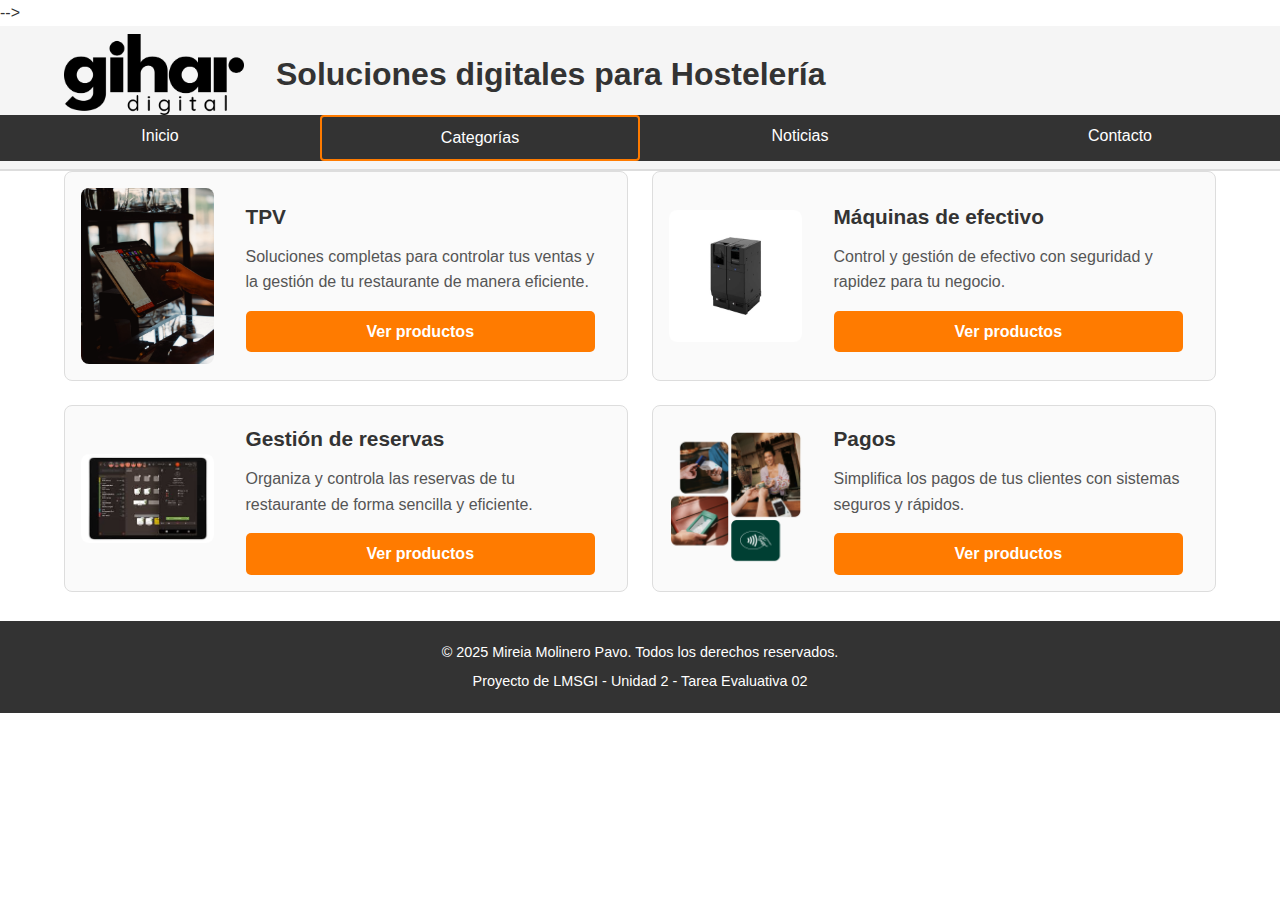
<file: categorias.html>
<!-- 
Autor: Mireia Molinero Pavo
Asignatura: LMSGI
Unidad: UD 02 - Desarrollo web con HTML5 y CSS3
Tarea: Tarea Evaluativa 02 - Desarrollar el sitio web diseñado en la tarea anterior
Fecha: 24/10/2025
Enlace al documento de reflexión: https://drive.google.com/file/d/1W72-1U_CYEeWA-PPLx0Kqy7PvhCFsbT4/view?usp=sharing
Enlace a la página web publicada: https://mmolinero-blip.github.io/Web-TE.02/index.html
Enlace al repositorio donde está ubicado el código: https://github.com/mmolinero-blip/Web-TE.02
-->
-->
<!DOCTYPE html>
<html lang="es">
<head>
  <meta charset="UTF-8">
  <meta name="viewport" content="width=device-width, initial-scale=1.0">
  <title>Categorías - Gihar Digital</title>
  <link rel="stylesheet" href="css/estilos.css">
</head>
<body>

  <!-- CABECERA PRINCIPAL -->
  <header class="cabecera-principal">
    <div class="contenedor contenedor-header">
      <!-- LOGO -->
      <img src="img/logo.png" alt="Logo del sitio" class="logo">

      <!-- Título principal -->
      <h1 class="titulo-pagina">Soluciones digitales para Hostelería</h1>
    </div>

    <!-- MENÚ DE NAVEGACIÓN -->
    <nav class="menu-navegacion">
      <ul>
        <li><a href="index.html">Inicio</a></li>
        <li><a href="categorias.html" class="activo">Categorías</a></li>
        <li><a href="noticias.html">Noticias</a></li>
        <li><a href="contacto.html">Contacto</a></li>
      </ul>
    </nav>
  </header>

  <!-- CONTENIDO PRINCIPAL -->
  <main class="contenedor grid-categorias">

    <!-- CATEGORÍA 1 -->
    <section class="categoria">
      <img src="img/tpv.jpg" alt="Terminal Punto de Venta">
      <div class="informacion">
        <h2>TPV</h2>
        <p>Soluciones completas para controlar tus ventas y la gestión de tu restaurante de manera eficiente.</p>
        <a href="productos.html#tpv" class="boton">Ver productos</a>
      </div>
    </section>

    <!-- CATEGORÍA 2 -->
    <section class="categoria">
      <img src="img/maquinas.jpg" alt="Máquinas de efectivo">
      <div class="informacion">
        <h2>Máquinas de efectivo</h2>
        <p>Control y gestión de efectivo con seguridad y rapidez para tu negocio.</p>
        <a href="productos.html#maquinas" class="boton">Ver productos</a>
      </div>
    </section>

    <!-- CATEGORÍA 3 -->
    <section class="categoria">
      <img src="img/reservas.jpg" alt="Gestión de reservas">
      <div class="informacion">
        <h2>Gestión de reservas</h2>
        <p>Organiza y controla las reservas de tu restaurante de forma sencilla y eficiente.</p>
        <a href="productos.html#reservas" class="boton">Ver productos</a>
      </div>
    </section>

    <!-- CATEGORÍA 4 -->
    <section class="categoria">
      <img src="img/pagos.png" alt="Pagos">
      <div class="informacion">
        <h2>Pagos</h2>
        <p>Simplifica los pagos de tus clientes con sistemas seguros y rápidos.</p>
        <a href="productos.html#pagos" class="boton">Ver productos</a>
      </div>
    </section>

  </main>

  <!-- ============================= -->
  <!-- PIE DE PÁGINA -->
  <!-- ============================= -->
  <footer class="pie-pagina">
    <p>&copy; 2025 Mireia Molinero Pavo. Todos los derechos reservados.</p>
    <p>Proyecto de LMSGI - Unidad 2 - Tarea Evaluativa 02</p>
  </footer>
</body>
</html>
</file>
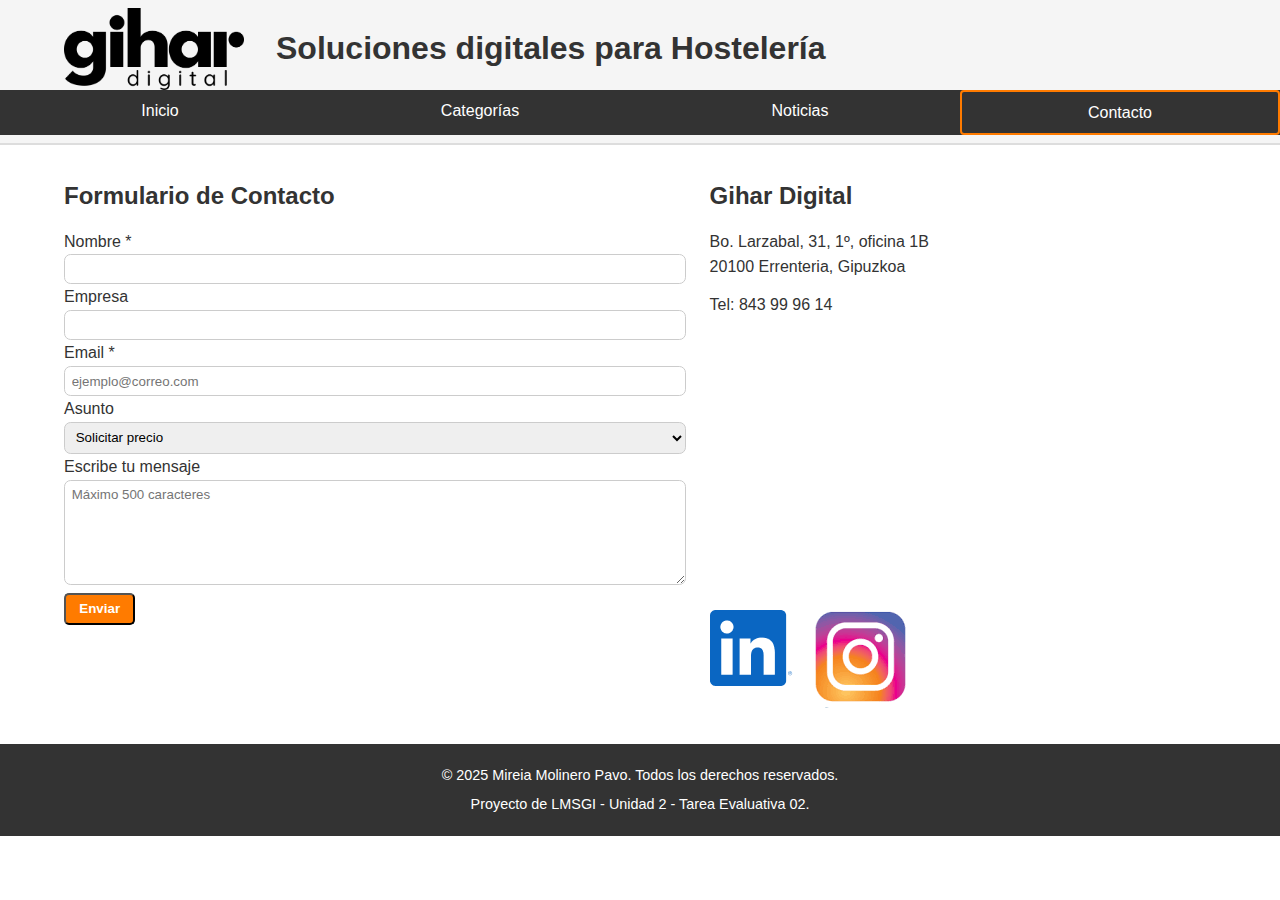
<file: contacto.html>
<!-- 
Autor: Mireia Molinero Pavo
Asignatura: LMSGI
Unidad: UD 02 - Desarrollo web con HTML5 y CSS3
Tarea: Tarea Evaluativa 02 - Desarrollar el sitio web diseñado en la tarea anterior
Fecha: 24/10/2025
Enlace al documento de reflexión: https://drive.google.com/file/d/1W72-1U_CYEeWA-PPLx0Kqy7PvhCFsbT4/view?usp=sharing
Enlace a la página web publicada: https://mmolinero-blip.github.io/Web-TE.02/index.html
Enlace al repositorio donde está ubicado el código: https://github.com/mmolinero-blip/Web-TE.02
-->
<!DOCTYPE html>
<html lang="es">
<head>
  <meta charset="UTF-8">
  <meta name="viewport" content="width=device-width, initial-scale=1.0">
  <title>Contacto - Gihar Digital</title>
  <link rel="stylesheet" href="css/estilos.css">
</head>
<body>
  <!-- CABECERA -->
  <header class="cabecera-principal">
    <div class="contenedor contenedor-header">
      <img src="img/logo.png" alt="Logo del sitio" class="logo">
      <h1 class="titulo-pagina">Soluciones digitales para Hostelería</h1>
    </div>

    <!-- MENÚ DE NAVEGACIÓN -->
    <nav class="menu-navegacion">
      <ul>
        <li><a href="index.html">Inicio</a></li>
        <li><a href="categorias.html">Categorías</a></li>
        <li><a href="noticias.html">Noticias</a></li>
        <li><a href="contacto.html" class="activo">Contacto</a></li>
      </ul>
    </nav>
  </header>

  <!-- CONTENIDO PRINCIPAL -->
  <main class="contenedor contact-section">
    <!-- Formulario a la izquierda -->
    <div class="contact-form">
      <h2>Formulario de Contacto</h2>
      <form action="mailto:mmolinero@birt.eus" method="post" enctype="text/plain">
        <label for="nombre">Nombre *</label>
        <input type="text" id="nombre" name="nombre" required>

        <label for="empresa">Empresa</label>
        <input type="text" id="empresa" name="empresa">

        <label for="email">Email *</label>
        <input type="email" id="email" name="email" required placeholder="ejemplo@correo.com">

        <label for="asunto">Asunto</label>
        <select id="asunto" name="asunto">
          <option value="precio">Solicitar precio</option>
          <option value="demo">Solicitar demo</option>
          <option value="consulta">Consulta de algún producto</option>
          <option value="otros">Otros</option>
        </select>

        <label for="mensaje">Escribe tu mensaje</label>
        <textarea id="mensaje" name="mensaje" maxlength="500" rows="6" placeholder="Máximo 500 caracteres"></textarea>

        <button type="submit" class="boton">Enviar</button>
      </form>
    </div>

    <!-- Mapa y redes a la derecha -->
    <div class="contact-info">
      <h2>Gihar Digital</h2>
      <p>Bo. Larzabal, 31, 1º, oficina 1B<br>
      20100 Errenteria, Gipuzkoa</p>
      <p>Tel: 843 99 96 14</p>

      <iframe 
        src="https://www.google.com/maps/embed?pb=!1m18!1m12!1m3!1d2995.902381560731!2d-1.9301384845954876!3d43.31911797913226!2m3!1f0!2f0!3f0!3m2!1i1024!2i768!4f13.1!3m3!1m2!1s0xd525f86b4c91d23%3A0x8b0ee10b9f00d2cf!2sBo.%20Larzabal%2C%2031%2C%201º%2C%20Oficina%201B%2C%2020100%20Errenteria%2C%20Gipuzkoa!5e0!3m2!1ses!2ses!4v1697930975640!5m2!1ses!2ses" 
        width="100%" height="250" style="border:0;" allowfullscreen="" loading="lazy">
      </iframe>

      <!-- Redes sociales debajo del mapa -->
      <div class="redes-sociales" style="margin-top:1em; display:flex; gap:1em;">
        <a href="https://www.linkedin.com/company/gihar-digital/?originalSubdomain=es" target="_blank">
          <img src="img/contacto/linkedin.png" alt="LinkedIn" class="icon-social">
        </a>
        <a href="https://www.instagram.com/gihar.digital/" target="_blank">
          <img src="img/contacto/instagram.png" alt="Instagram" class="icon-social">
        </a>
      </div>
    </div>
  </main>

  <!-- PIE DE PÁGINA -->
  <footer class="pie-pagina">
    <p>&copy; 2025 Mireia Molinero Pavo. Todos los derechos reservados.</p>
    <p>Proyecto de LMSGI - Unidad 2 - Tarea Evaluativa 02.</p>
  </footer>
</body>
</html>
</file>
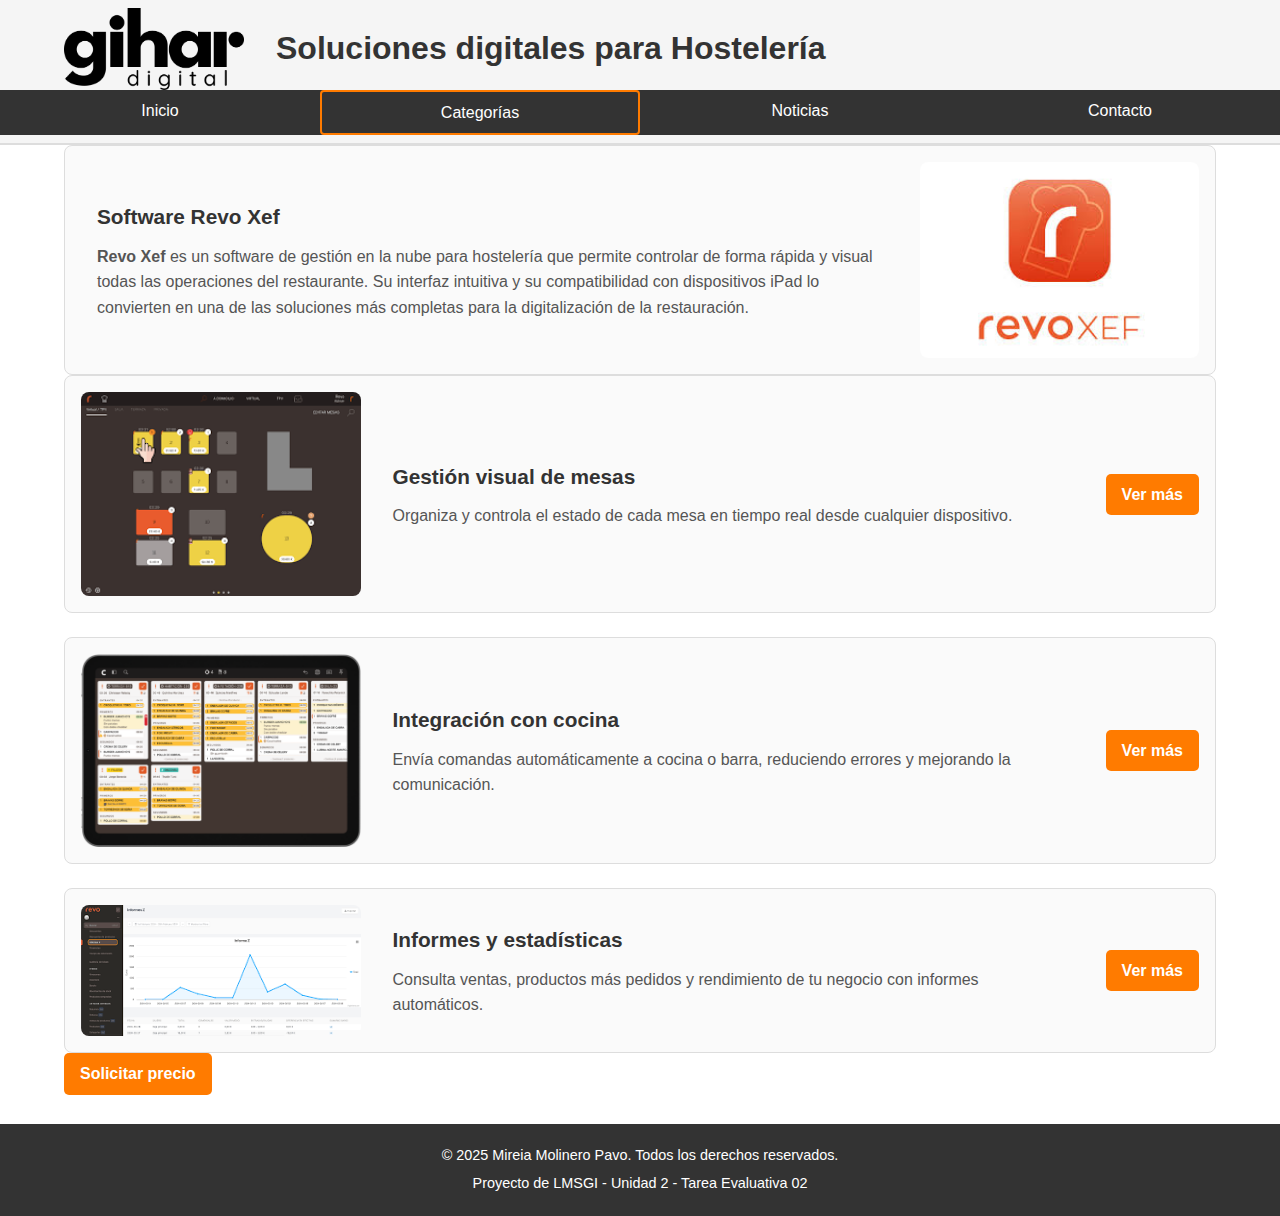
<file: detalleproducto.html>
<!-- 
Autor: Mireia Molinero Pavo
Asignatura: LMSGI
Unidad: UD 02 - Desarrollo web con HTML5 y CSS3
Tarea: Tarea Evaluativa 02 - Desarrollar el sitio web diseñado en la tarea anterior
Fecha: 24/10/2025
Enlace al documento de reflexión: https://drive.google.com/file/d/1W72-1U_CYEeWA-PPLx0Kqy7PvhCFsbT4/view?usp=sharing
Enlace a la página web publicada: https://mmolinero-blip.github.io/Web-TE.02/index.html
Enlace al repositorio donde está ubicado el código: https://github.com/mmolinero-blip/Web-TE.02
-->
<!DOCTYPE html>
<html lang="es">
<head>
  <meta charset="UTF-8">
  <meta name="viewport" content="width=device-width, initial-scale=1.0">
  <title>Detalle - Software Revo Xef</title>
  <!-- Módulo: LMSGI | Unidad 2 | Tarea Evaluativa 02 | Autor: Mireia Molinero Pavo | Fecha: Octubre 2025 -->
  <link rel="stylesheet" href="css/estilos.css">
</head>

<body>
  <!-- CABECERA -->
  <header class="cabecera-principal">
    <div class="contenedor contenedor-header">
      <img src="img/logo.png" alt="Logo del sitio" class="logo">
      <h1 class="titulo-pagina">Soluciones digitales para Hostelería</h1>
    </div>

    <!-- MENÚ DE NAVEGACIÓN -->
    <nav class="menu-navegacion">
      <ul>
        <li><a href="index.html">Inicio</a></li>
        <li><a href="categorias.html" class="activo">Categorías</a></li>
        <li><a href="noticias.html">Noticias</a></li>
        <li><a href="contacto.html">Contacto</a></li>
      </ul>
    </nav>
  </header>

  <!-- CONTENIDO PRINCIPAL -->
  <main class="contenedor detalle-producto">

    <!-- SECCIÓN PRINCIPAL: título + descripción + logo -->
    <section class="tarjeta detalle-principal">
      <div class="contenido">
        <div class="informacion">
          <h3>Software Revo Xef</h3>
          <p>
            <strong>Revo Xef</strong> es un software de gestión en la nube para hostelería que permite controlar 
            de forma rápida y visual todas las operaciones del restaurante. Su interfaz intuitiva y su compatibilidad
            con dispositivos iPad lo convierten en una de las soluciones más completas para la digitalización de la
            restauración.
          </p>
        </div>
        <img src="img/productos/tpv/logo-revo-xef.jpg" alt="Logo de Revo Xef" class="imagen">
      </div>
    </section>

    <!-- CARACTERÍSTICAS -->
    <section class="grid">
      <!-- CARACTERÍSTICA 1 -->
      <div class="tarjeta">
        <div class="contenido">
          <img src="img/productos/tpv/gestiondemesas.png" alt="Gestión de mesas" class="imagen">
          <div class="informacion">
            <h3>Gestión visual de mesas</h3>
            <p>Organiza y controla el estado de cada mesa en tiempo real desde cualquier dispositivo.</p>
          </div>
          <a href="#" class="boton">Ver más</a>
        </div>
      </div>

      <!-- CARACTERÍSTICA 2 -->
      <div class="tarjeta">
        <div class="contenido">
          <img src="img/productos/tpv/integracioncocina.png" alt="Integración con cocina" class="imagen">
          <div class="informacion">
            <h3>Integración con cocina</h3>
            <p>Envía comandas automáticamente a cocina o barra, reduciendo errores y mejorando la comunicación.</p>
          </div>
          <a href="#" class="boton">Ver más</a>
        </div>
      </div>

      <!-- CARACTERÍSTICA 3 -->
      <div class="tarjeta">
        <div class="contenido">
          <img src="img/productos/tpv/informes.png" alt="Informes y estadísticas" class="imagen">
          <div class="informacion">
            <h3>Informes y estadísticas</h3>
            <p>Consulta ventas, productos más pedidos y rendimiento de tu negocio con informes automáticos.</p>
          </div>
          <a href="#" class="boton">Ver más</a>
        </div>
      </div>
    </section>

    <!-- BOTÓN SOLICITAR PRECIO -->
    <div class="solicitar-precio">
      <a href="contacto.html" class="boton">Solicitar precio</a>
    </div>

  </main>

  <!-- PIE DE PÁGINA -->
  <footer class="pie-pagina">
    <p>&copy; 2025 Mireia Molinero Pavo. Todos los derechos reservados.</p>
    <p>Proyecto de LMSGI - Unidad 2 - Tarea Evaluativa 02</p>
  </footer>
</body>

</html>
</file>
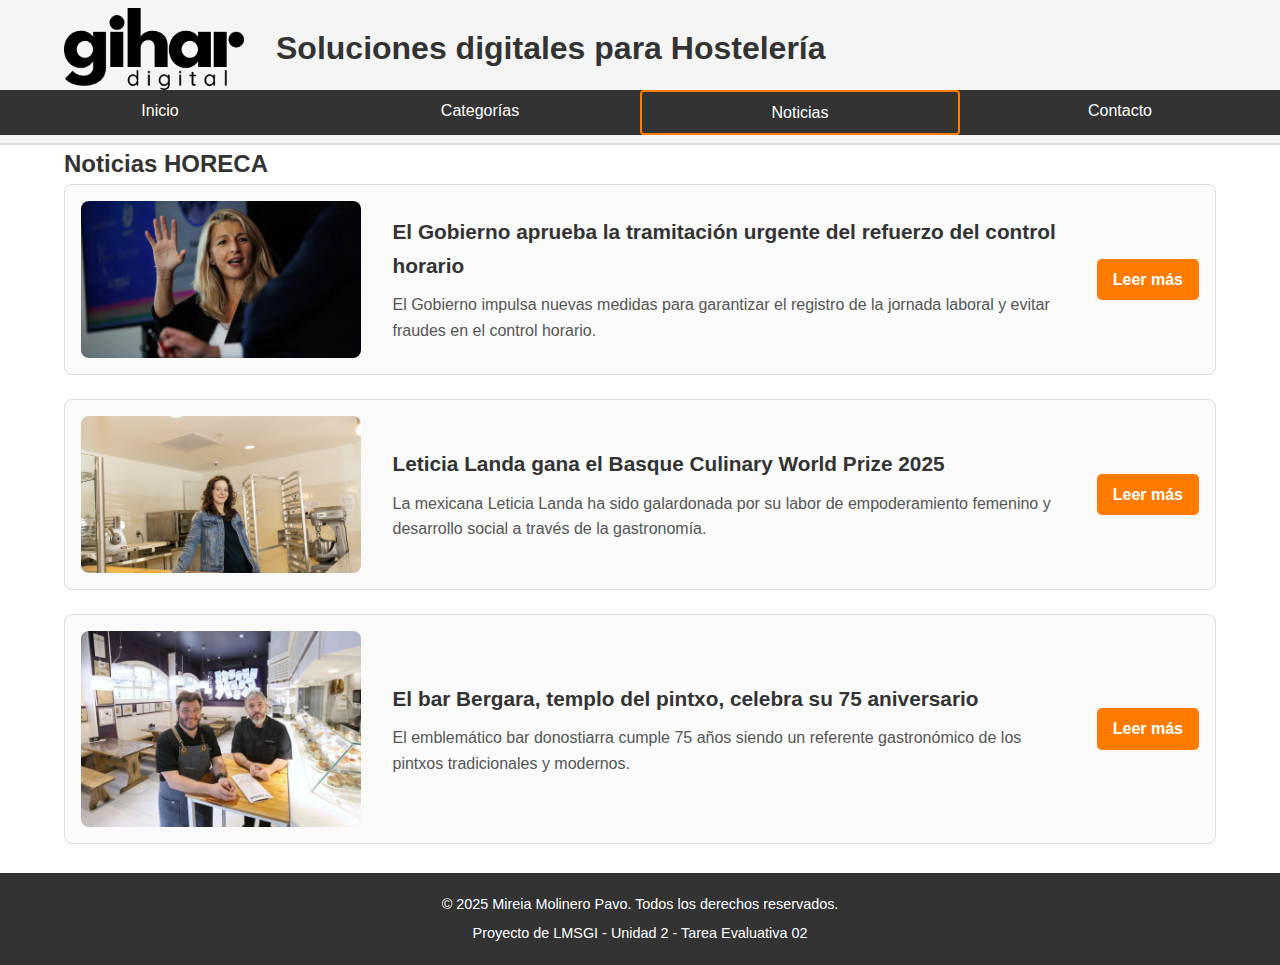
<file: noticias.html>
<!-- 
Autor: Mireia Molinero Pavo
Asignatura: LMSGI
Unidad: UD 02 - Desarrollo web con HTML5 y CSS3
Tarea: Tarea Evaluativa 02 - Desarrollar el sitio web diseñado en la tarea anterior
Fecha: 24/10/2025
Enlace al documento de reflexión: https://drive.google.com/file/d/1W72-1U_CYEeWA-PPLx0Kqy7PvhCFsbT4/view?usp=sharing
Enlace a la página web publicada: https://mmolinero-blip.github.io/Web-TE.02/index.html
Enlace al repositorio donde está ubicado el código: https://github.com/mmolinero-blip/Web-TE.02
-->
<!DOCTYPE html>
<html lang="es">
<head>
  <meta charset="UTF-8">
  <meta name="viewport" content="width=device-width, initial-scale=1.0">
  <title>Noticias HORECA</title>
  <link rel="stylesheet" href="css/estilos.css">
</head>

<body>
  <!-- CABECERA -->
  <header class="cabecera-principal">
    <div class="contenedor contenedor-header">
      <img src="img/logo.png" alt="Logo del sitio" class="logo">
      <h1 class="titulo-pagina">Soluciones digitales para Hostelería</h1>
    </div>

    <!-- MENÚ DE NAVEGACIÓN -->
    <nav class="menu-navegacion">
      <ul>
        <li><a href="index.html">Inicio</a></li>
        <li><a href="categorias.html">Categorías</a></li>
        <li><a href="noticias.html" class="activo">Noticias</a></li>
        <li><a href="contacto.html">Contacto</a></li>
      </ul>
    </nav>
  </header>

  <!-- CONTENIDO PRINCIPAL -->
  <main class="contenedor">
    <h2>Noticias HORECA</h2>
    <div class="grid">
      <!-- NOTICIA 1 -->
      <div class="tarjeta">
        <div class="contenido">
          <img src="img/noticias/control-horario.webp" alt="Control horario en el trabajo" class="imagen">
          <div class="informacion">
            <h3>El Gobierno aprueba la tramitación urgente del refuerzo del control horario</h3>
            <p>El Gobierno impulsa nuevas medidas para garantizar el registro de la jornada laboral y evitar fraudes en el control horario.</p>
          </div>
          <a href="https://www.eldiario.es/economia/gobierno-aprueba-tramitacion-urgente-refuerzo-control-horario-acabo-fichar-diga-jefe_1_12644233.html" target="_blank" class="boton">Leer más</a>
        </div>
      </div>

      <!-- NOTICIA 2 -->
      <div class="tarjeta">
        <div class="contenido">
          <img src="img/noticias/leticia-landa.jpg" alt="Leticia Landa ganadora del Basque Culinary World Prize 2025" class="imagen">
          <div class="informacion">
            <h3>Leticia Landa gana el Basque Culinary World Prize 2025</h3>
            <p>La mexicana Leticia Landa ha sido galardonada por su labor de empoderamiento femenino y desarrollo social a través de la gastronomía.</p>
          </div>
          <a href="https://www.noticiasdegipuzkoa.eus/sociedad/2025/10/22/leticia-landa-gana-basque-culinary-world-prize-10249042.html" target="_blank" class="boton">Leer más</a>
        </div>
      </div>

      <!-- NOTICIA 3 -->
      <div class="tarjeta">
        <div class="contenido">
          <img src="img/noticias/bar-bergara.webp" alt="Bar Bergara de San Sebastián" class="imagen">
          <div class="informacion">
            <h3>El bar Bergara, templo del pintxo, celebra su 75 aniversario</h3>
            <p>El emblemático bar donostiarra cumple 75 años siendo un referente gastronómico de los pintxos tradicionales y modernos.</p>
          </div>
          <a href="https://www.diariovasco.com/san-sebastian/bar-bergara-templo-pintxos-setenta-cinco-aniversario-20250923070016-nt.html" target="_blank" class="boton">Leer más</a>
        </div>
      </div>
    </div>
  </main>

  <!-- PIE DE PÁGINA -->
  <footer class="pie-pagina">
    <p>© 2025 Mireia Molinero Pavo. Todos los derechos reservados.</p>
    <p>Proyecto de LMSGI - Unidad 2 - Tarea Evaluativa 02</p>
  </footer>
</body>
</html>
</file>
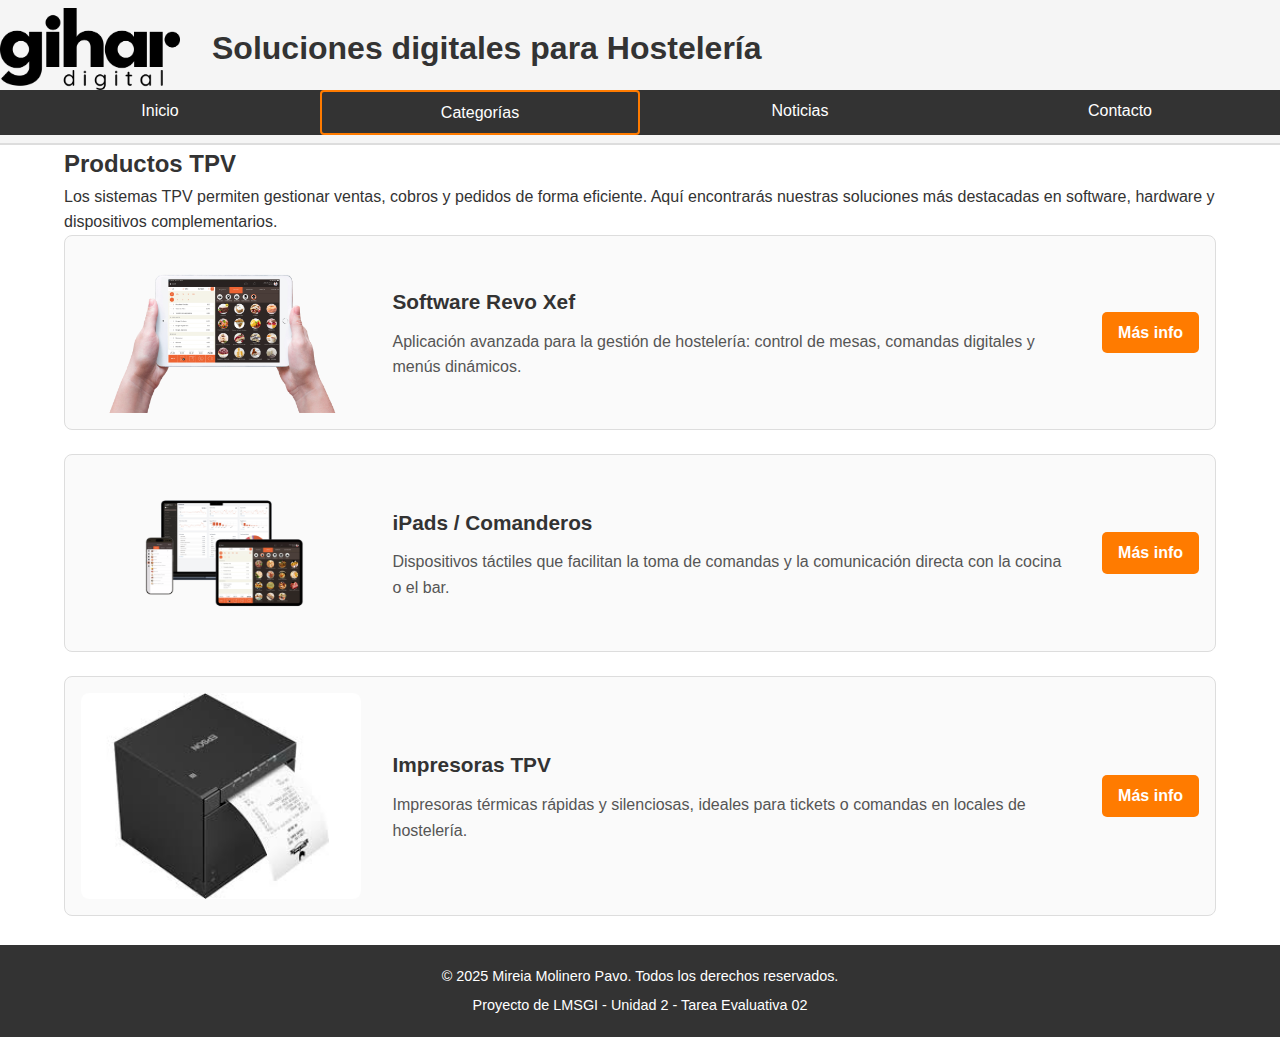
<file: productos.html>
<!-- 
Autor: Mireia Molinero Pavo
Asignatura: LMSGI
Unidad: UD 02 - Desarrollo web con HTML5 y CSS3
Tarea: Tarea Evaluativa 02 - Desarrollar el sitio web diseñado en la tarea anterior
Fecha: 24/10/2025
Enlace al documento de reflexión: https://drive.google.com/file/d/1W72-1U_CYEeWA-PPLx0Kqy7PvhCFsbT4/view?usp=sharing
Enlace a la página web publicada: https://mmolinero-blip.github.io/Web-TE.02/index.html
Enlace al repositorio donde está ubicado el código: https://github.com/mmolinero-blip/Web-TE.02
-->
<!DOCTYPE html>
<html lang="es">
<head>
  <meta charset="UTF-8">
  <meta name="viewport" content="width=device-width, initial-scale=1.0">
  <title>Productos TPV - Mi Sitio Web</title>
  <link rel="stylesheet" href="css/estilos.css">
</head>

<body>
  <!-- CABECERA -->
  <header class="cabecera-principal">
    <div class="contenedor-header">
      <img src="img/logo.png" alt="Logo del sitio" class="logo">
      <h1 class="titulo-pagina">Soluciones digitales para Hostelería</h1>
    </div>

    <!-- MENÚ DE NAVEGACIÓN -->
    <nav class="menu-navegacion">
      <ul>
        <li><a href="index.html">Inicio</a></li>
        <li><a href="categorias.html" class="activo">Categorías</a></li>
        <li><a href="noticias.html">Noticias</a></li>
        <li><a href="contacto.html">Contacto</a></li>
      </ul>
    </nav>
  </header>

  <!-- CONTENIDO PRINCIPAL -->
  <main class="contenedor productos">
    <!-- Introducción categoría -->
    <section class="intro-categoria">
      <h2>Productos TPV</h2>
      <p>
        Los sistemas TPV permiten gestionar ventas, cobros y pedidos de forma eficiente.  
        Aquí encontrarás nuestras soluciones más destacadas en software, hardware y dispositivos complementarios.
      </p>
    </section>

    <!-- GRID DE PRODUCTOS -->
    <section class="grid">

      <!-- PRODUCTO 1 -->
      <article class="tarjeta">
        <div class="contenido">
          <img src="img/productos/tpv/revo-xef.png" alt="Software Revo Xef" class="imagen">
          <div class="informacion">
            <h3>Software Revo Xef</h3>
            <p>Aplicación avanzada para la gestión de hostelería: control de mesas, comandas digitales y menús dinámicos.</p>
          </div>
          <a href="detalleproducto.html" class="boton">Más info</a>
        </div>
      </article>

      <!-- PRODUCTO 2 -->
      <article class="tarjeta">
        <div class="contenido">
          <img src="img/productos/tpv/comanderos.png" alt="iPads y comanderos" class="imagen">
          <div class="informacion">
            <h3>iPads / Comanderos</h3>
            <p>Dispositivos táctiles que facilitan la toma de comandas y la comunicación directa con la cocina o el bar.</p>
          </div>
          <a href="detalleproducto.html" class="boton">Más info</a>
        </div>
      </article>

      <!-- PRODUCTO 3 -->
      <article class="tarjeta">
        <div class="contenido">
          <img src="img/productos/tpv/impresora.jpg" alt="Impresoras TPV" class="imagen">
          <div class="informacion">
            <h3>Impresoras TPV</h3>
            <p>Impresoras térmicas rápidas y silenciosas, ideales para tickets o comandas en locales de hostelería.</p>
          </div>
          <a href="detalleproducto.html" class="boton">Más info</a>
        </div>
      </article>

    </section>
  </main>

  <!-- PIE DE PÁGINA -->
  <footer class="pie-pagina">
    <p>&copy; 2025 Mireia Molinero Pavo. Todos los derechos reservados.</p>
    <p>Proyecto de LMSGI - Unidad 2 - Tarea Evaluativa 02</p>
  </footer>
</body>
</html>
</file>
<file: css/estilos.css>
/* ============================= */
/* ESTILOS BASE */
/* ============================= */
* {
  box-sizing: border-box;
  margin: 0;
  padding: 0;
}

body {
  font-family: "Segoe UI", Arial, sans-serif;
  line-height: 1.6;
  color: #333;
  background-color: #fff;
}

.contenedor {
  width: 90%;
  max-width: 1200px;
  margin: 0 auto;
}

/* ENLACES */
a {
  text-decoration: none;
  color: inherit;
}

a:hover {
  color: #ff7b00;
}

/* BOTONES GENERICOS */
.boton {
  display: inline-block;
  background-color: #ff7b00;
  color: #fff;
  padding: 0.5em 1em;
  text-align: center;
  border-radius: 5px;
  font-weight: bold;
  transition: background-color 0.3s ease;
}

.boton:hover {
  background-color: #e86f00;
}

/* ============================= */
/* CABECERA Y NAVEGACIÓN */
/* ============================= */
.cabecera-principal {
  background-color: #f5f5f5;
  border-bottom: 2px solid #ddd;
  padding: 0.5em 0;
}

.contenedor-header {
  display: flex;
  align-items: center;
  justify-content: space-between;
}

.logo {
  width: 25%;
  max-width: 180px;
}

.titulo-pagina {
  flex: 1;
  font-size: 2rem;
  margin-left: 1em;
}

.menu-navegacion {
  background-color: #333;
}

.menu-navegacion ul {
  display: flex;
  list-style: none;
}

.menu-navegacion li {
  flex: 1;
  text-align: center;
}

.menu-navegacion a {
  display: block;
  color: #fff;
  padding: 0.5em 0;
}

.menu-navegacion a.activo {
  border: 2px solid #ff7b00;
  border-radius: 4px;
}

/* ============================= */
/* SECCION PRINCIPAL (MAIN) */
.main-index {
  display: flex;
  flex-wrap: wrap;
  gap: 1.5em;
  margin-top: 2em;
}

.main-izquierda {
  flex: 1 1 60%;
  display: flex;
  flex-direction: column;
  gap: 1.5em;
}

.main-derecha {
  flex: 1 1 35%;
  display: flex;
  justify-content: center;
}

.imagen-principal {
  width: 100%;
  border-radius: 0.5em;
}

/* ============================= */
/* SECCIONES GENERICAS */
.section {
  background-color: #fafafa;
  border: 1px solid #ddd;
  border-radius: 0.5em;
  padding: 1.2em;
  margin-bottom: 1.5em;
}

/* TITULOS Y TEXTOS GENERICOS */
.section h2 {
  margin-bottom: 0.8em;
  color: #333;
}

.section p {
  margin-bottom: 0.8em;
  color: #555;
}

/* ============================= */
/* CATEGORIA DESTACADA */
.categoria-destacada {
  overflow: hidden; /* Para contener el float */
}

.img-categoria {
  float: left;
  width: 30%;
  margin-right: 1em;
  border-radius: 0.5em;
}

.texto-categoria {
  overflow: hidden;
}

/* ============================= */
/* GRID DE ELEMENTOS (PRODUCTOS / NOTICIAS) */
/* GRID ELEMENTOS: cada cuadro grande */
/* Contenedor de cards: flex con wrap para 2 por fila */
/* GRID DE TARJETAS */
.grid {
  display: flex;
  flex-direction: column; /* Una tarjeta debajo de otra */
  gap: 1.5em;
}

/* TARJETA */
.tarjeta {
  border: 1px solid #ddd;
  border-radius: 0.5em;
  background-color: #fafafa;
  padding: 1em;
  transition: transform 0.3s ease;
}

.tarjeta:hover {
  transform: scale(1.01);
}

/* CONTENIDO FLEX: imagen + info + botón */
.contenido {
  display: flex;
  align-items: center;
  justify-content: space-between; 
  gap: 1em;
  flex-wrap: wrap;
}

/* IMAGEN */
.imagen {
  flex: 0 0 25%;      
  max-width: 25%;
  height: auto;
  border-radius: 0.5em;
  object-fit: cover;
}

/* INFORMACIÓN (texto) */
.informacion {
  flex: 1 1 60%;      
  display: flex;
  flex-direction: column;
  margin: 0 1em;       
}

.informacion h3 {
  margin: 0 0 0.5em 0;
  color: #333;
  font-size: 1.3rem;
}

.informacion p {
  margin: 0;
  color: #555;
}

/* BOTÓN */
.boton {
  flex: 0 0 auto;       
  padding: 0.5em 1em;
  white-space: nowrap;
}

/* ============================= */
/* GRID DE CATEGORÍAS */
/* ============================= */
.grid-categorias {
  display: flex;
  flex-wrap: wrap;
  gap: 1.5em;
}

/* Cada tarjeta ocupa la mitad del contenedor */
.grid-categorias .categoria {
  flex: 1 1 calc(50% - 0.75em);
  background-color: #fafafa;
  border: 1px solid #ddd;
  border-radius: 0.5em;
  display: flex;
  align-items: center;
  padding: 1em;
  transition: transform 0.3s ease;
}

.grid-categorias .categoria:hover {
  transform: scale(1.02);
}

/* Imagen dentro de cada tarjeta */
.grid-categorias .categoria img {
  width: 25%;
  border-radius: 0.5em;
  object-fit: cover;
  margin-right: 1em;
}

/* Información de la categoría (texto + botón) */
.grid-categorias .categoria h2 {
  margin: 0 0 0.5em 0;
  color: #333;
  font-size: 1.3rem;
}

.grid-categorias .categoria p {
  margin: 0 0 1em 0;
  color: #555;
}

.grid-categorias .categoria .boton {
  flex: 0 0 auto;
}
/* ============================= */
/* CONTACTO */
.contact-section {
  display: flex;
  flex-wrap: wrap;
  gap: 1.5em;
  margin-top: 2em;
}

.contact-form {
  flex: 1 1 50%;
  display: flex;
  flex-direction: column;
  gap: 0.8em;
}

.contact-form input,
.contact-form select,
.contact-form textarea {
  width: 100%;
  padding: 0.5em;
  border-radius: 0.5em;
  border: 1px solid #ccc;
  font-family: inherit;
}

.contact-info {
  flex: 1 1 40%;
  display: flex;
  flex-direction: column;
  gap: 0.8em;
}

/* ============================= */
/* PIE DE PAGINA */
.pie-pagina {
  background-color: #333;
  color: #fff;
  text-align: center;
  padding: 1em 0;
  margin-top: 2em;
  font-size: 0.9rem;
  width: 100%;                  
  display: block;
}
.pie-pagina p {
  margin: 0.4em 0;
}
</file>
